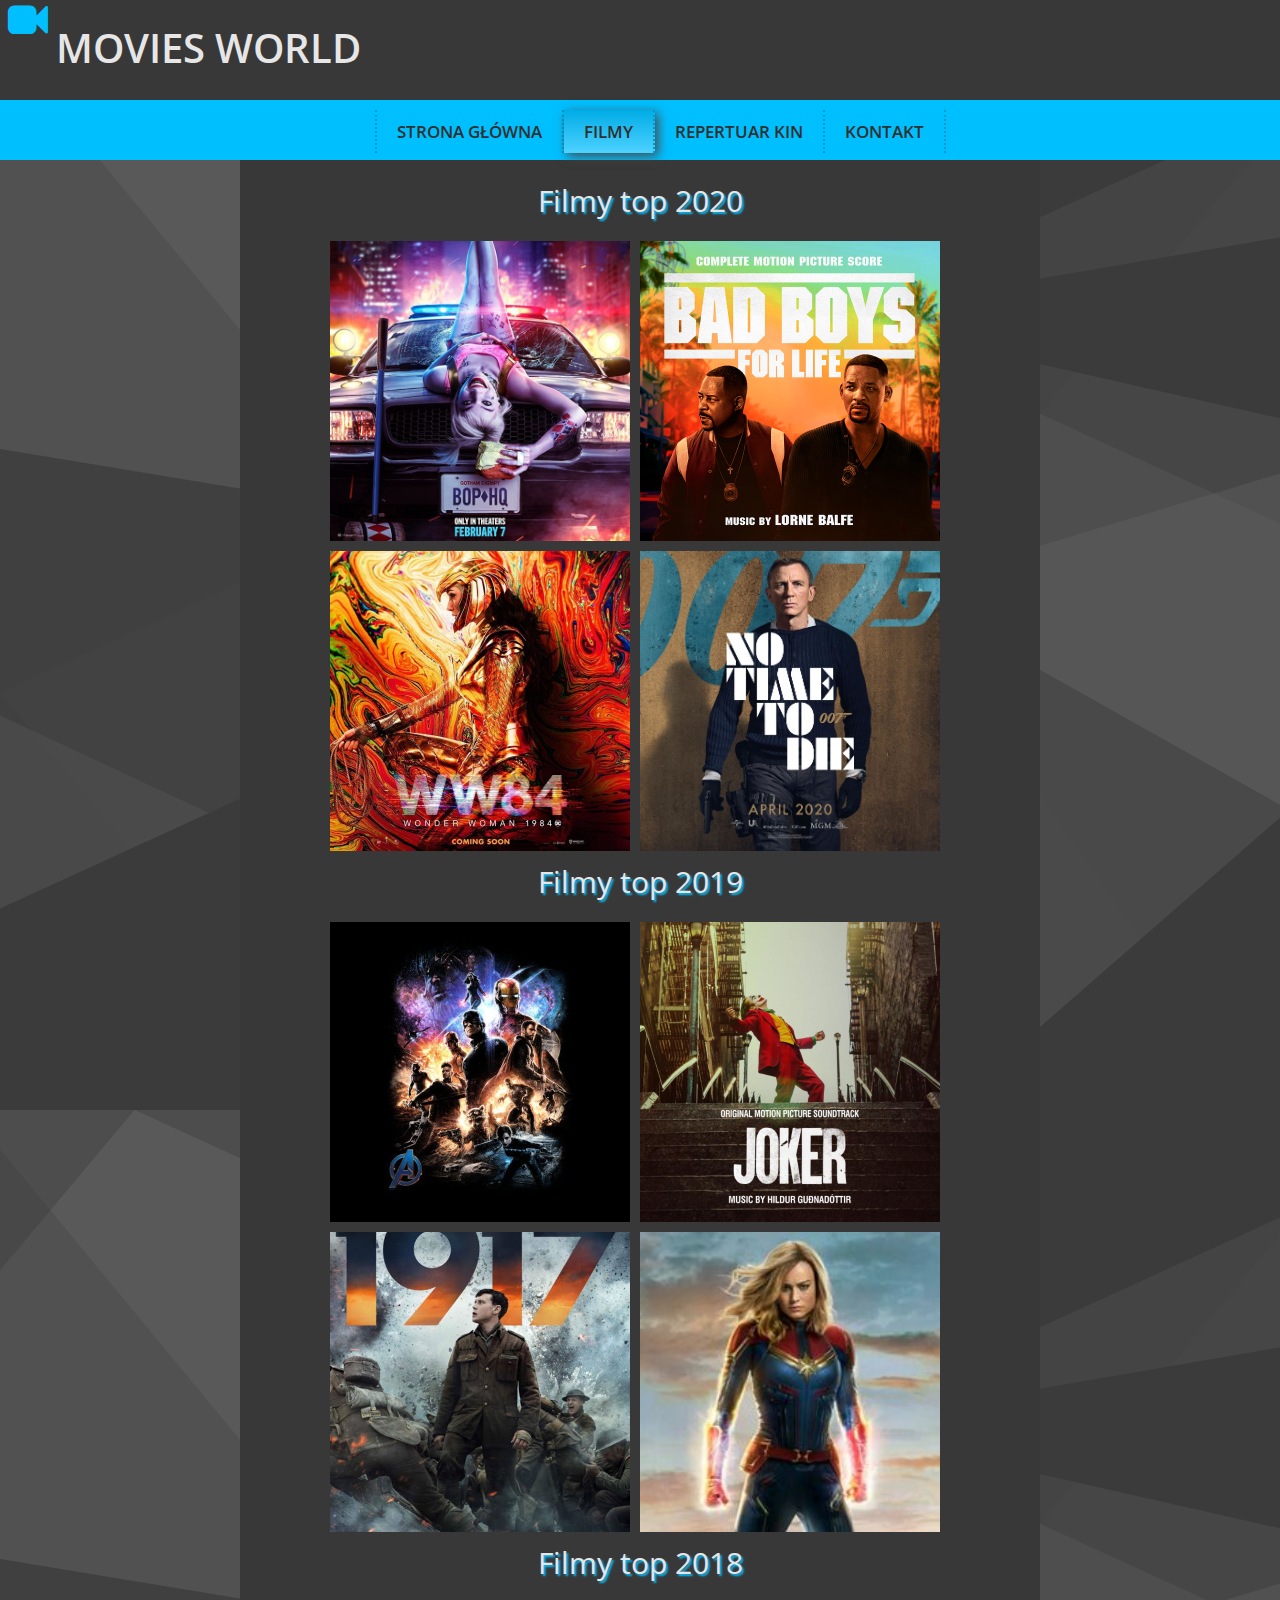
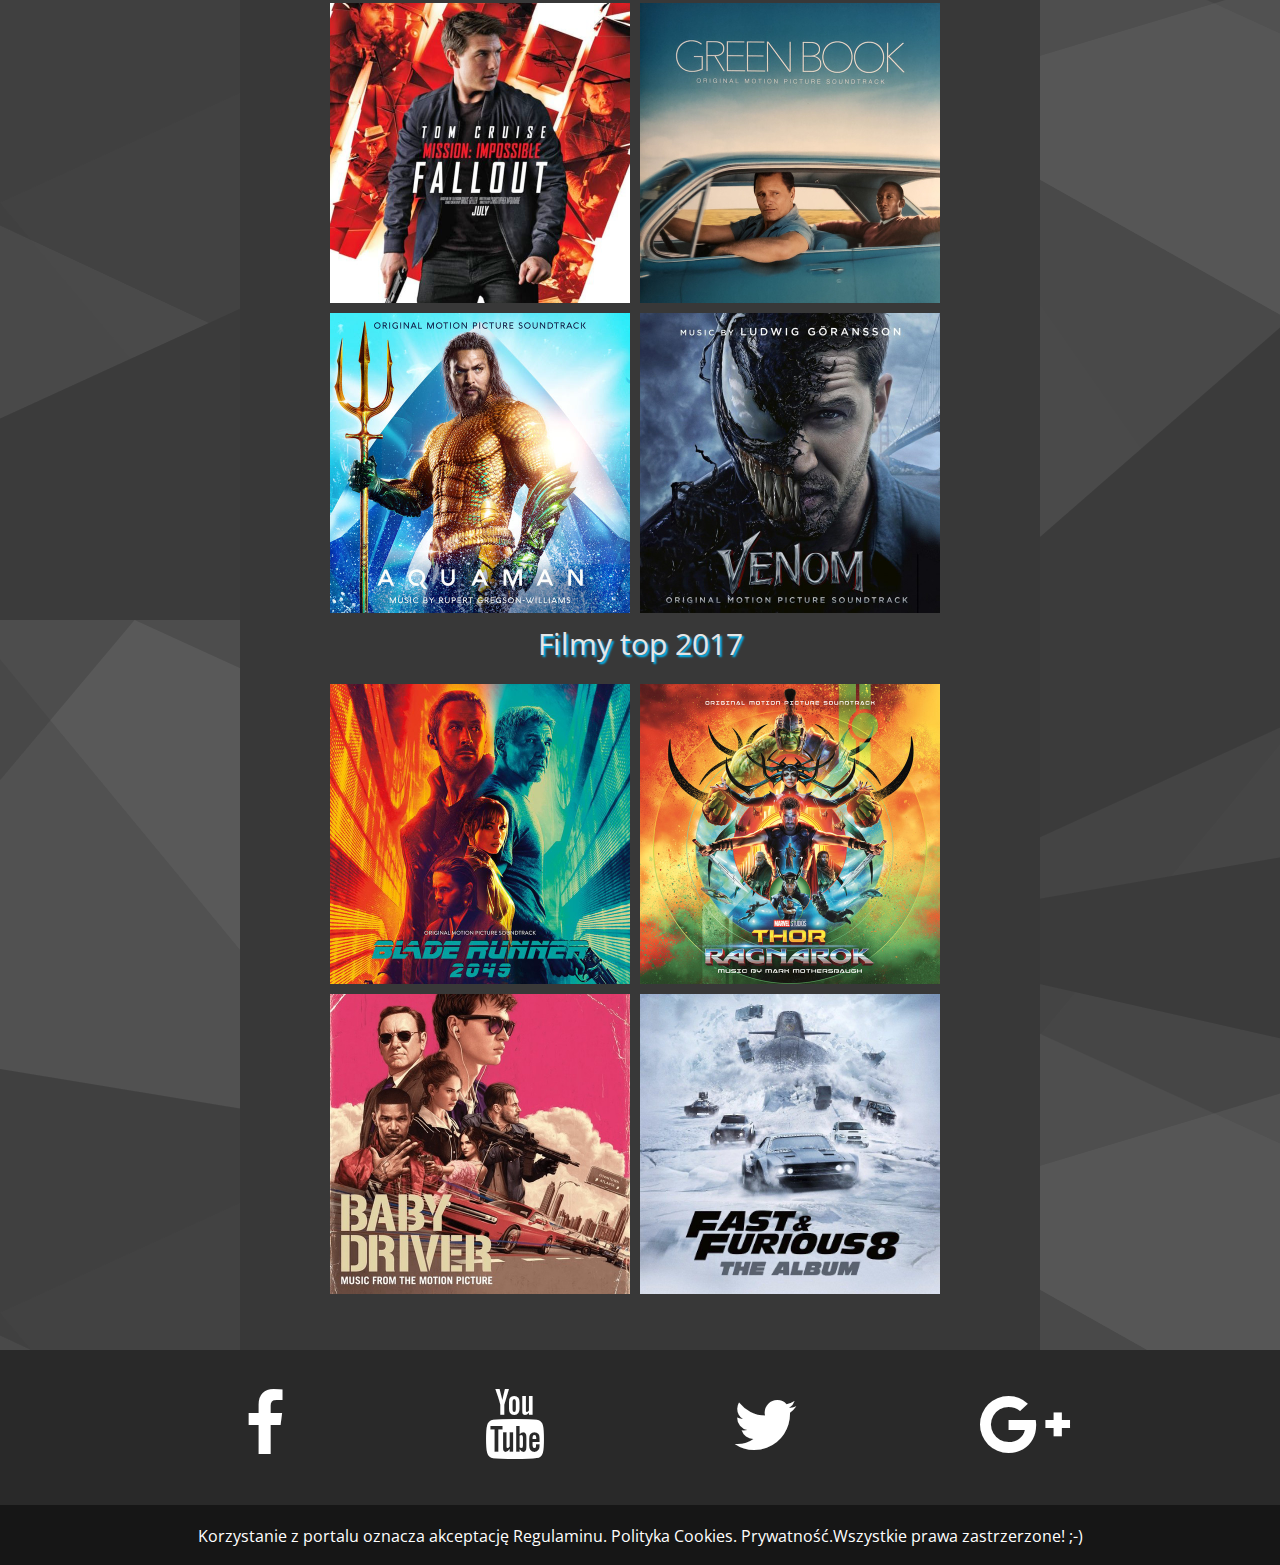
<file: h2.html>
<html>
	<head>
		<link rel="stylesheet" href="css2.css" type="text/css"/>
		<link href="https://fonts.googleapis.com/css?family=Open+Sans&display=swap" rel="stylesheet">
		<link rel="stylesheet" href="css/animate.css">
		<link rel="stylesheet" href="fontello-cd1a3643/css/fontello.css" type="text/css">
		<link rel="stylesheet" href="fontello-a44656e0/css/fontello.css" type="text/css">
		<title>Movies World</title>

	</head>
	<body class="animated slideInLeft">
		<div id="logo">
		<a href="index.html"><div id=cm><i class="icon-videocam"></i></div>
		<div id="tytuł">MOVIES WORLD</div></a></div>
		<div id="nagłówek">
			<ol>
				<li> <a href="index.html">STRONA GŁÓWNA</a></li>
				<li><a href="h2.html">FILMY</a>
					<ul>
						<a href="#2020"><li>Top 2020</li></a>
						<a href="#2019"><li>Top 2019</li></a>
						<a href="#2018"><li>Top 2018</li></a>
						<a href="#2017"><li>Top 2017</li></a>					
					</ul>
				</li>
				<li><a target="_blank" href="https://www.helios.pl/17,Opole/Repertuar/">REPERTUAR KIN</a></li>
				<li><a href="h3.html">KONTAKT</a></li>					
			</ol>
		</div>
		<div id="główne">
			<div id="Kalinka">
				<div class="pulse animated" id="2020">Filmy top 2020</div>
					<div id="link">
						<div id="ggłówne">
							<div class="photo"><a target="_blank" href="https://www.youtube.com/watch?v=zOEWNswr16k"><img src="img/Ptaki.jpg"></a></div>
							<div class="photo"><a  target="_blank"  href="https://www.youtube.com/watch?v=jKCj3XuPG8M"><img src="img/Bad.jpg"></a></div>
							<style class="clear:both;"></style>
							<div class="photo"><a  target="_blank"  href="https://www.youtube.com/watch?v=sfM7_JLk-84"><img src="img/Wonder.jpg"></a></div>
							<div class="photo"><a  target="_blank"  href="https://www.youtube.com/watch?v=r7rcE7bhCFE"><img src="img/No.jpg"></a></div>
							<style class="clear:both;"></style>
						</div>
					</div>
				<div class="pulse animated" id="2019">Filmy top 2019</div>
					<div id="link">
						<div id="ggłówne">
							<div class="photo"><a  target="_blank"  href="https://www.youtube.com/watch?v=93At7cazbB4"><img src="img/Avengers.jpg"></a></div>
							<div class="photo"><a  target="_blank" href="https://www.youtube.com/watch?v=zAGVQLHvwOY"><img src="img/Jocker.jpg"></a></div>
							<div class="photo"><a  target="_blank" href="https://www.youtube.com/watch?v=YqNYrYUiMfg"><img src="img/1917.jpg"></a></div>
							<div class="photo"><a  target="_blank" href="https://www.youtube.com/watch?v=CuhVr4MXKLs"><img src="img/Kapitan.jpg"></a></div>
						</div>
					</div>
				<div class="pulse animated" id="2018">Filmy top 2018</div>
					<div id="link">
						<div id="ggłówne">
							<div class="photo"><a  target="_blank" href="https://www.youtube.com/watch?v=wb49-oV0F78"><img src="img/Tom.jpg"></a></div>
							<div class="photo"><a  target="_blank" href="https://www.youtube.com/watch?v=cnG37IQmd_E&t=31s"><img src="img/Green.jpg"></a></div>
							<div class="photo"><a  target="_blank" href="https://www.youtube.com/watch?v=WDkg3h8PCVU"><img src="img/Aquaman.jpg"></a></div>
							<div class="photo"><a  target="_blank" href="https://www.youtube.com/watch?v=u9Mv98Gr5pY"><img src="img/Venom.jpg"></a></div>
						</div>
					</div>	
				<div class="pulse animated" id="2017">Filmy top 2017</div>
					<div id="link">
						<div id="ggłówne">
							<div class="photo"><a  target="_blank" href="https://www.youtube.com/watch?v=gCcx85zbxz4"><img src="img/Blade.jpg"></a></div>
							<div class="photo"><a  target="_blank" href="https://www.youtube.com/watch?v=ue80QwXMRHg"><img src="img/Thor.jpg"></a></div>
							<div class="photo"><a  target="_blank" href="https://www.youtube.com/watch?v=OXwDhu_-LsM"><img src="img/Baby.jpg"></a></div>		
							<div class="photo"><a  target="_blank" href="https://www.youtube.com/watch?v=8GVFHpf5EYU"><img src="img/Szybcy.jpg"></a></div>
						</div>
					</div>
			</div>
		</div>
		<div id="stopka">
			<div id="swstopce">
				<a  target="_blank" href="https://www.facebook.com/"><div class=fb><i class="icon-facebook"></i></div></a>
				<a  target="_blank" href="https://www.youtube.com/?hl=pl&gl=PL"><div class=yt><i class="icon-youtube"></i></div></a>
				<a  target="_blank" href="https://twitter.com/?lang=pl"><div class=tw><i class="icon-twitter"></i></div></a>
				<a  target="_blank" href="https://aboutme.google.com/u/0/?referer=gplus"><div class=gp	><i class="icon-gplus"></i></div></a>
			</div>
		</div>
		<div id="nstopka"> Korzystanie z portalu oznacza akceptację Regulaminu. Polityka Cookies. Prywatność.Wszystkie prawa zastrzerzone! ;-)</div>
	</body>
</html>
</file>
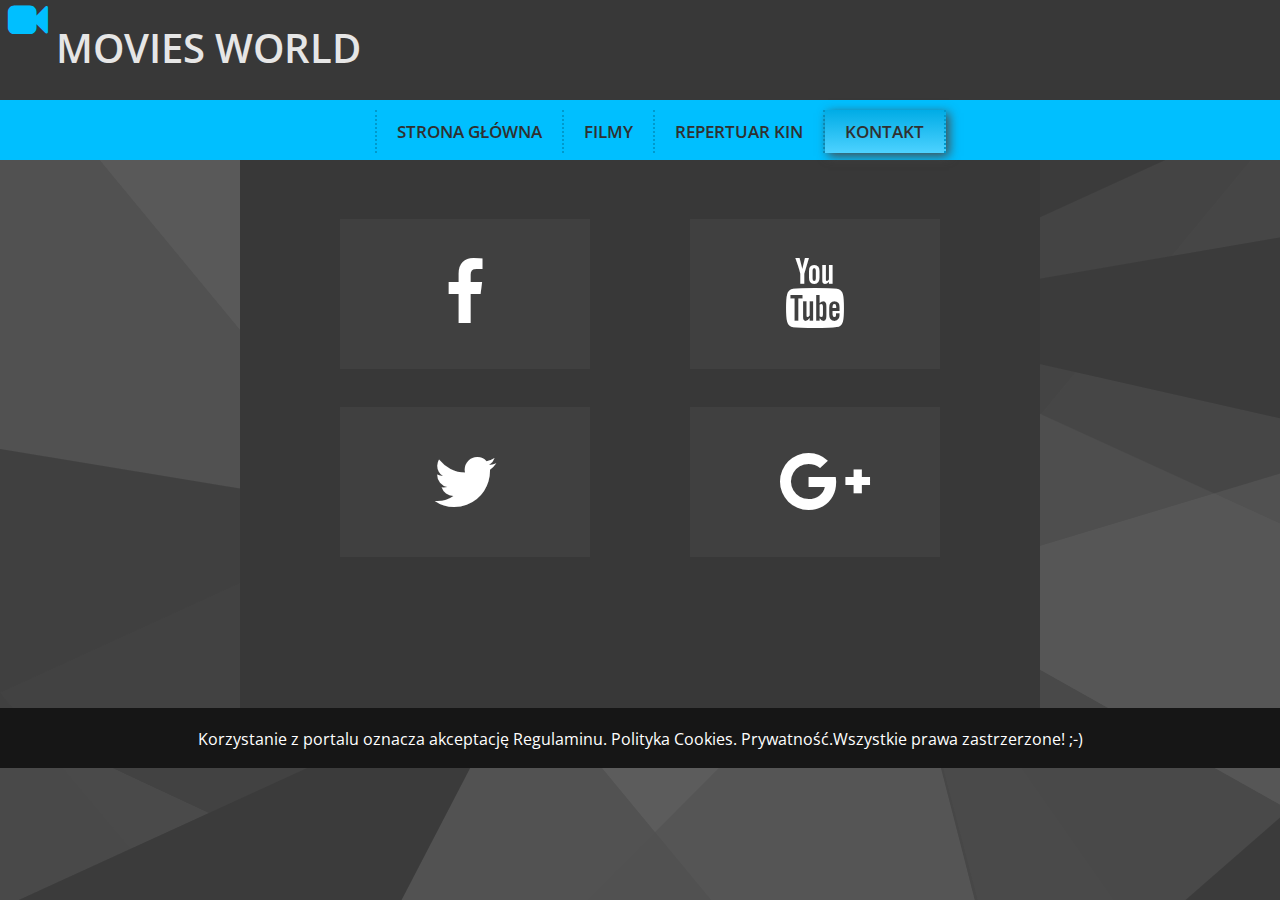
<file: h3.html>
<html>
	<head>
		<link rel="stylesheet" href="css3.css" type="text/css"/>
		<link href="https://fonts.googleapis.com/css?family=Open+Sans&display=swap" rel="stylesheet">
		<link rel="stylesheet" href="css/animate.css">
		<link rel="stylesheet" href="fontello-cd1a3643/css/fontello.css" type="text/css">
		<link rel="stylesheet" href="fontello-a44656e0/css/fontello.css" type="text/css">
		<title>Movies World</title>

	</head>
	<body class="animated slideInLeft">
		<div id="logo">
		<a href="index.html"><div id=cm><i class="icon-videocam"></i></div>
		<div id="tytuł">MOVIES WORLD</div></a></div>
		<div id="nagłówek">
			<ol>
				<li> <a href="index.html">STRONA GŁÓWNA</a></li>
				<li><a href="h2.html">FILMY</a>
					<ul>
						<a href="h2.html#2020"><li>Top 2020</li></a>
						<a href="h2.html#2019"><li>Top 2019</li></a>
						<a href="h2.html#2018"><li>Top 2018</li></a>
						<a href="h2.html#2017"><li>Top 2017</li></a>				
					</ul>
				</li>
				<li><a  target="_blank" href="https://www.helios.pl/17,Opole/Repertuar/">REPERTUAR KIN</a></li>
				<li><a href="h3.html">KONTAKT</a></li>					
			</ol>
		</div>
		<div id="główne">		
			<div id="media">
				<a  target="_blank" href="https://www.facebook.com/"><div class=fb><i class="icon-facebook"></i></div></a>
				<a  target="_blank" href="https://www.youtube.com/?hl=pl&gl=PL"><div class=yt><i class="icon-youtube"></i></div></a>
				<style class="clear:both"></style>
				<a  target="_blank" href="https://twitter.com/?lang=pl"><div class=tw><i class="icon-twitter"></i></div></a>
				<a  target="_blank" href="https://aboutme.google.com/u/0/?referer=gplus"><div class=gp	><i class="icon-gplus"></i></div></a>
			</div>
		</div>
		<div id="nstopka"> Korzystanie z portalu oznacza akceptację Regulaminu. Polityka Cookies. Prywatność.Wszystkie prawa zastrzerzone! ;-)</div>
	</body>
</html>
</file>
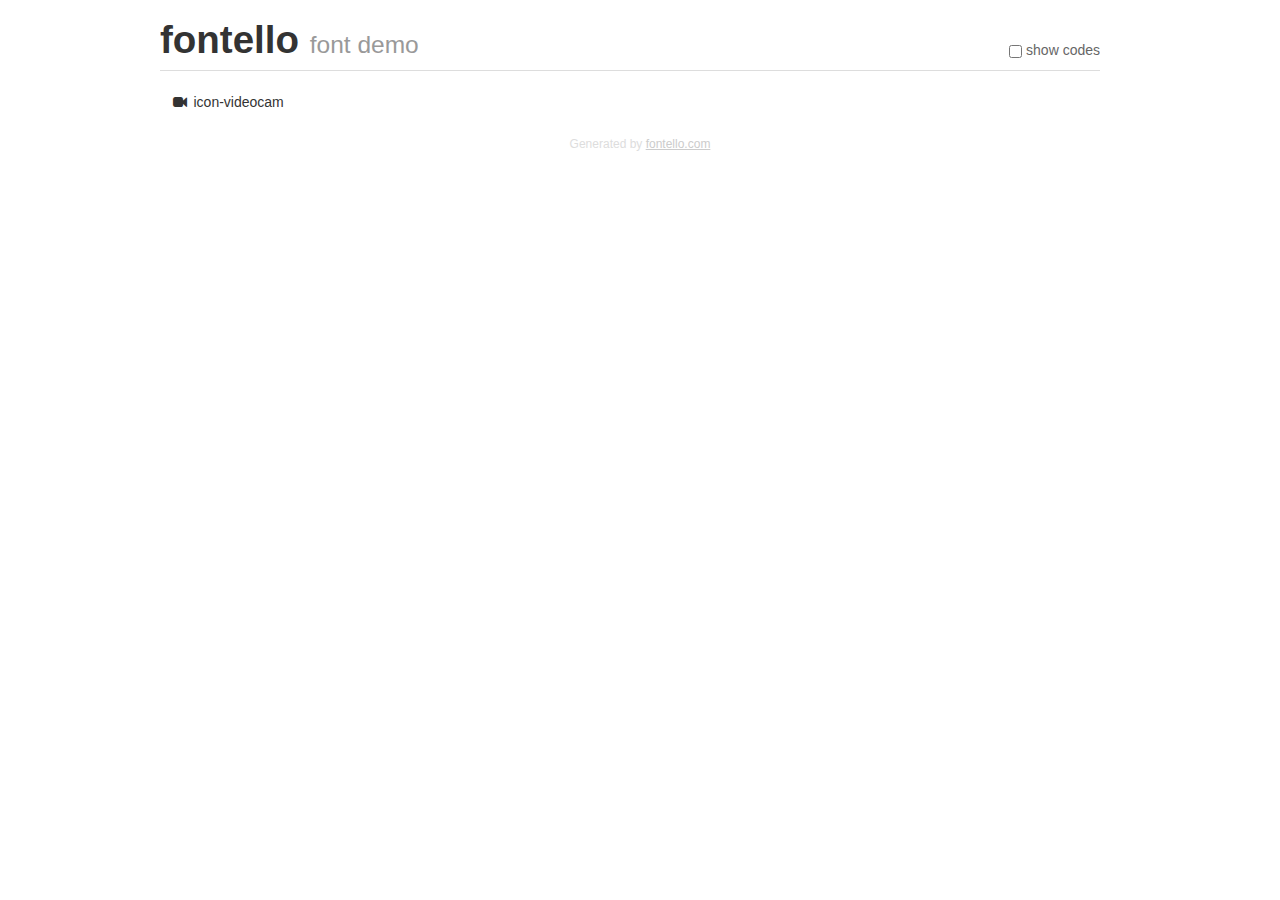
<file: fontello-a44656e0/demo.html>
<!DOCTYPE html>
<html>
  <head><!--[if lt IE 9]><script language="javascript" type="text/javascript" src="//html5shim.googlecode.com/svn/trunk/html5.js"></script><![endif]-->
    <meta charset="UTF-8"><style>/*
 * Bootstrap v2.2.1
 *
 * Copyright 2012 Twitter, Inc
 * Licensed under the Apache License v2.0
 * http://www.apache.org/licenses/LICENSE-2.0
 *
 * Designed and built with all the love in the world @twitter by @mdo and @fat.
 */
.clearfix {
  *zoom: 1;
}
.clearfix:before,
.clearfix:after {
  display: table;
  content: "";
  line-height: 0;
}
.clearfix:after {
  clear: both;
}
html {
  font-size: 100%;
  -webkit-text-size-adjust: 100%;
  -ms-text-size-adjust: 100%;
}
a:focus {
  outline: thin dotted #333;
  outline: 5px auto -webkit-focus-ring-color;
  outline-offset: -2px;
}
a:hover,
a:active {
  outline: 0;
}
button,
input,
select,
textarea {
  margin: 0;
  font-size: 100%;
  vertical-align: middle;
}
button,
input {
  *overflow: visible;
  line-height: normal;
}
button::-moz-focus-inner,
input::-moz-focus-inner {
  padding: 0;
  border: 0;
}
body {
  margin: 0;
  font-family: "Helvetica Neue", Helvetica, Arial, sans-serif;
  font-size: 14px;
  line-height: 20px;
  color: #333;
  background-color: #fff;
}
a {
  color: #08c;
  text-decoration: none;
}
a:hover {
  color: #005580;
  text-decoration: underline;
}
.row {
  margin-left: -20px;
  *zoom: 1;
}
.row:before,
.row:after {
  display: table;
  content: "";
  line-height: 0;
}
.row:after {
  clear: both;
}
[class*="span"] {
  float: left;
  min-height: 1px;
  margin-left: 20px;
}
.container,
.navbar-static-top .container,
.navbar-fixed-top .container,
.navbar-fixed-bottom .container {
  width: 940px;
}
.span12 {
  width: 940px;
}
.span11 {
  width: 860px;
}
.span10 {
  width: 780px;
}
.span9 {
  width: 700px;
}
.span8 {
  width: 620px;
}
.span7 {
  width: 540px;
}
.span6 {
  width: 460px;
}
.span5 {
  width: 380px;
}
.span4 {
  width: 300px;
}
.span3 {
  width: 220px;
}
.span2 {
  width: 140px;
}
.span1 {
  width: 60px;
}
[class*="span"].pull-right,
.row-fluid [class*="span"].pull-right {
  float: right;
}
.container {
  margin-right: auto;
  margin-left: auto;
  *zoom: 1;
}
.container:before,
.container:after {
  display: table;
  content: "";
  line-height: 0;
}
.container:after {
  clear: both;
}
p {
  margin: 0 0 10px;
}
.lead {
  margin-bottom: 20px;
  font-size: 21px;
  font-weight: 200;
  line-height: 30px;
}
small {
  font-size: 85%;
}
h1 {
  margin: 10px 0;
  font-family: inherit;
  font-weight: bold;
  line-height: 20px;
  color: inherit;
  text-rendering: optimizelegibility;
}
h1 small {
  font-weight: normal;
  line-height: 1;
  color: #999;
}
h1 {
  line-height: 40px;
}
h1 {
  font-size: 38.5px;
}
h1 small {
  font-size: 24.5px;
}
body {
  margin-top: 90px;
}
.header {
  position: fixed;
  top: 0;
  left: 50%;
  margin-left: -480px;
  background-color: #fff;
  border-bottom: 1px solid #ddd;
  padding-top: 10px;
  z-index: 10;
}
.footer {
  color: #ddd;
  font-size: 12px;
  text-align: center;
  margin-top: 20px;
}
.footer a {
  color: #ccc;
  text-decoration: underline;
}
.the-icons {
  font-size: 14px;
  line-height: 24px;
}
.switch {
  position: absolute;
  right: 0;
  bottom: 10px;
  color: #666;
}
.switch input {
  margin-right: 0.3em;
}
.codesOn .i-name {
  display: none;
}
.codesOn .i-code {
  display: inline;
}
.i-code {
  display: none;
}
@font-face {
      font-family: 'fontello';
      src: url('./font/fontello.eot?29656680');
      src: url('./font/fontello.eot?29656680#iefix') format('embedded-opentype'),
           url('./font/fontello.woff?29656680') format('woff'),
           url('./font/fontello.ttf?29656680') format('truetype'),
           url('./font/fontello.svg?29656680#fontello') format('svg');
      font-weight: normal;
      font-style: normal;
    }
     
     
    .demo-icon
    {
      font-family: "fontello";
      font-style: normal;
      font-weight: normal;
      speak: none;
     
      display: inline-block;
      text-decoration: inherit;
      width: 1em;
      margin-right: .2em;
      text-align: center;
      /* opacity: .8; */
     
      /* For safety - reset parent styles, that can break glyph codes*/
      font-variant: normal;
      text-transform: none;
     
      /* fix buttons height, for twitter bootstrap */
      line-height: 1em;
     
      /* Animation center compensation - margins should be symmetric */
      /* remove if not needed */
      margin-left: .2em;
     
      /* You can be more comfortable with increased icons size */
      /* font-size: 120%; */
     
      /* Font smoothing. That was taken from TWBS */
      -webkit-font-smoothing: antialiased;
      -moz-osx-font-smoothing: grayscale;
     
      /* Uncomment for 3D effect */
      /* text-shadow: 1px 1px 1px rgba(127, 127, 127, 0.3); */
    }
     </style>
    <link rel="stylesheet" href="css/animation.css"><!--[if IE 7]><link rel="stylesheet" href="css/" + font.fontname + "-ie7.css"><![endif]-->
    <script>
      function toggleCodes(on) {
        var obj = document.getElementById('icons');
      
        if (on) {
          obj.className += ' codesOn';
        } else {
          obj.className = obj.className.replace(' codesOn', '');
        }
      }
      
    </script>
  </head>
  <body>
    <div class="container header">
      <h1>fontello <small>font demo</small></h1>
      <label class="switch">
        <input type="checkbox" onclick="toggleCodes(this.checked)">show codes
      </label>
    </div>
    <div class="container" id="icons">
      <div class="row">
        <div class="the-icons span3" title="Code: 0xe801"><i class="demo-icon icon-videocam">&#xe801;</i> <span class="i-name">icon-videocam</span><span class="i-code">0xe801</span></div>
      </div>
    </div>
    <div class="container footer">Generated by <a href="http://fontello.com">fontello.com</a></div>
  </body>
</html>
</file>
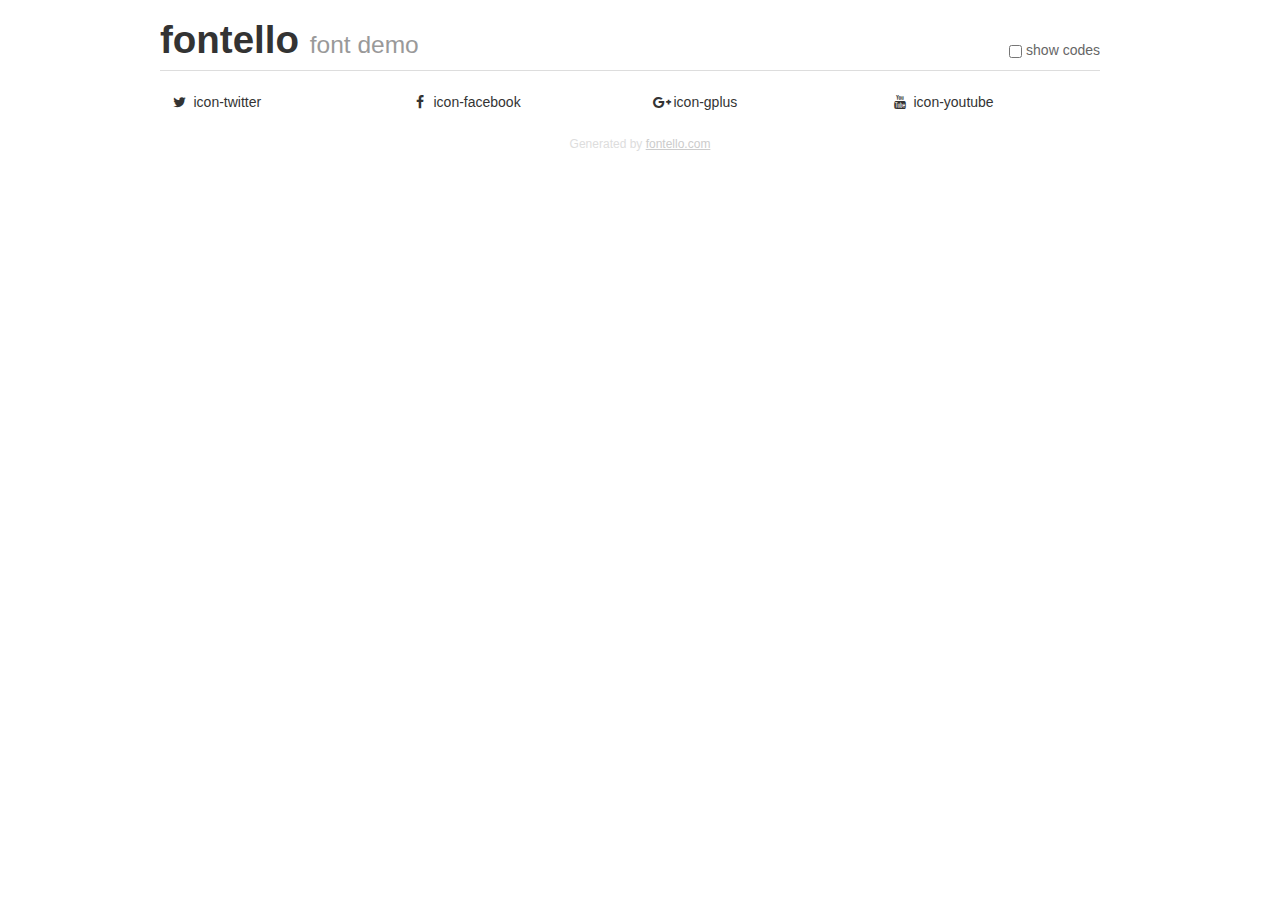
<file: fontello-cd1a3643/demo.html>
<!DOCTYPE html>
<html>
  <head><!--[if lt IE 9]><script language="javascript" type="text/javascript" src="//html5shim.googlecode.com/svn/trunk/html5.js"></script><![endif]-->
    <meta charset="UTF-8"><style>/*
 * Bootstrap v2.2.1
 *
 * Copyright 2012 Twitter, Inc
 * Licensed under the Apache License v2.0
 * http://www.apache.org/licenses/LICENSE-2.0
 *
 * Designed and built with all the love in the world @twitter by @mdo and @fat.
 */
.clearfix {
  *zoom: 1;
}
.clearfix:before,
.clearfix:after {
  display: table;
  content: "";
  line-height: 0;
}
.clearfix:after {
  clear: both;
}
html {
  font-size: 100%;
  -webkit-text-size-adjust: 100%;
  -ms-text-size-adjust: 100%;
}
a:focus {
  outline: thin dotted #333;
  outline: 5px auto -webkit-focus-ring-color;
  outline-offset: -2px;
}
a:hover,
a:active {
  outline: 0;
}
button,
input,
select,
textarea {
  margin: 0;
  font-size: 100%;
  vertical-align: middle;
}
button,
input {
  *overflow: visible;
  line-height: normal;
}
button::-moz-focus-inner,
input::-moz-focus-inner {
  padding: 0;
  border: 0;
}
body {
  margin: 0;
  font-family: "Helvetica Neue", Helvetica, Arial, sans-serif;
  font-size: 14px;
  line-height: 20px;
  color: #333;
  background-color: #fff;
}
a {
  color: #08c;
  text-decoration: none;
}
a:hover {
  color: #005580;
  text-decoration: underline;
}
.row {
  margin-left: -20px;
  *zoom: 1;
}
.row:before,
.row:after {
  display: table;
  content: "";
  line-height: 0;
}
.row:after {
  clear: both;
}
[class*="span"] {
  float: left;
  min-height: 1px;
  margin-left: 20px;
}
.container,
.navbar-static-top .container,
.navbar-fixed-top .container,
.navbar-fixed-bottom .container {
  width: 940px;
}
.span12 {
  width: 940px;
}
.span11 {
  width: 860px;
}
.span10 {
  width: 780px;
}
.span9 {
  width: 700px;
}
.span8 {
  width: 620px;
}
.span7 {
  width: 540px;
}
.span6 {
  width: 460px;
}
.span5 {
  width: 380px;
}
.span4 {
  width: 300px;
}
.span3 {
  width: 220px;
}
.span2 {
  width: 140px;
}
.span1 {
  width: 60px;
}
[class*="span"].pull-right,
.row-fluid [class*="span"].pull-right {
  float: right;
}
.container {
  margin-right: auto;
  margin-left: auto;
  *zoom: 1;
}
.container:before,
.container:after {
  display: table;
  content: "";
  line-height: 0;
}
.container:after {
  clear: both;
}
p {
  margin: 0 0 10px;
}
.lead {
  margin-bottom: 20px;
  font-size: 21px;
  font-weight: 200;
  line-height: 30px;
}
small {
  font-size: 85%;
}
h1 {
  margin: 10px 0;
  font-family: inherit;
  font-weight: bold;
  line-height: 20px;
  color: inherit;
  text-rendering: optimizelegibility;
}
h1 small {
  font-weight: normal;
  line-height: 1;
  color: #999;
}
h1 {
  line-height: 40px;
}
h1 {
  font-size: 38.5px;
}
h1 small {
  font-size: 24.5px;
}
body {
  margin-top: 90px;
}
.header {
  position: fixed;
  top: 0;
  left: 50%;
  margin-left: -480px;
  background-color: #fff;
  border-bottom: 1px solid #ddd;
  padding-top: 10px;
  z-index: 10;
}
.footer {
  color: #ddd;
  font-size: 12px;
  text-align: center;
  margin-top: 20px;
}
.footer a {
  color: #ccc;
  text-decoration: underline;
}
.the-icons {
  font-size: 14px;
  line-height: 24px;
}
.switch {
  position: absolute;
  right: 0;
  bottom: 10px;
  color: #666;
}
.switch input {
  margin-right: 0.3em;
}
.codesOn .i-name {
  display: none;
}
.codesOn .i-code {
  display: inline;
}
.i-code {
  display: none;
}
@font-face {
      font-family: 'fontello';
      src: url('./font/fontello.eot?36649762');
      src: url('./font/fontello.eot?36649762#iefix') format('embedded-opentype'),
           url('./font/fontello.woff?36649762') format('woff'),
           url('./font/fontello.ttf?36649762') format('truetype'),
           url('./font/fontello.svg?36649762#fontello') format('svg');
      font-weight: normal;
      font-style: normal;
    }
     
     
    .demo-icon
    {
      font-family: "fontello";
      font-style: normal;
      font-weight: normal;
      speak: none;
     
      display: inline-block;
      text-decoration: inherit;
      width: 1em;
      margin-right: .2em;
      text-align: center;
      /* opacity: .8; */
     
      /* For safety - reset parent styles, that can break glyph codes*/
      font-variant: normal;
      text-transform: none;
     
      /* fix buttons height, for twitter bootstrap */
      line-height: 1em;
     
      /* Animation center compensation - margins should be symmetric */
      /* remove if not needed */
      margin-left: .2em;
     
      /* You can be more comfortable with increased icons size */
      /* font-size: 120%; */
     
      /* Font smoothing. That was taken from TWBS */
      -webkit-font-smoothing: antialiased;
      -moz-osx-font-smoothing: grayscale;
     
      /* Uncomment for 3D effect */
      /* text-shadow: 1px 1px 1px rgba(127, 127, 127, 0.3); */
    }
     </style>
    <link rel="stylesheet" href="css/animation.css"><!--[if IE 7]><link rel="stylesheet" href="css/" + font.fontname + "-ie7.css"><![endif]-->
    <script>
      function toggleCodes(on) {
        var obj = document.getElementById('icons');
      
        if (on) {
          obj.className += ' codesOn';
        } else {
          obj.className = obj.className.replace(' codesOn', '');
        }
      }
      
    </script>
  </head>
  <body>
    <div class="container header">
      <h1>fontello <small>font demo</small></h1>
      <label class="switch">
        <input type="checkbox" onclick="toggleCodes(this.checked)">show codes
      </label>
    </div>
    <div class="container" id="icons">
      <div class="row">
        <div class="the-icons span3" title="Code: 0xf099"><i class="demo-icon icon-twitter">&#xf099;</i> <span class="i-name">icon-twitter</span><span class="i-code">0xf099</span></div>
        <div class="the-icons span3" title="Code: 0xf09a"><i class="demo-icon icon-facebook">&#xf09a;</i> <span class="i-name">icon-facebook</span><span class="i-code">0xf09a</span></div>
        <div class="the-icons span3" title="Code: 0xf0d5"><i class="demo-icon icon-gplus">&#xf0d5;</i> <span class="i-name">icon-gplus</span><span class="i-code">0xf0d5</span></div>
        <div class="the-icons span3" title="Code: 0xf167"><i class="demo-icon icon-youtube">&#xf167;</i> <span class="i-name">icon-youtube</span><span class="i-code">0xf167</span></div>
      </div>
    </div>
    <div class="container footer">Generated by <a href="http://fontello.com">fontello.com</a></div>
  </body>
</html>
</file>
<file: css2.css>
@keyframes camera
{
	0%
	{
		margin-top:28px;
		margin-left:0px;
	}
	100%
	{
		margin-top:28px;
		margin-left:500px;	
	}
}

body
{
	background-image:url(img/tlo-szare.png);
	margin:0%;
	font-family: 'Open Sans', sans-serif;
}

#logo
{
	background-color:#383838;
	width:100%;
	height:100px;
	font-size:40px;
}

#tytuł
{
	float:left;
	font-weight:600;
	color:#e6e6e6;
	margin-top:20px;
}

#cm
{
	color:#00bfff;
	float:left;
	animation-name:camera;
	animation-duration:1.5s;
	animation-delay: 0.5s;
	animation-timing-function: ease-in-out;
	animation-fill-mode: forwards;
}

#nagłówek
{
	color:#303030;
	width:100%;
	background-color:#00bfff;
	font-size:17px;
	font-weight:600;
	text-align:center;
	position: sticky;
	top: 0;
	z-index:10000;
}

ol
{
	list-style-type:none;	
	display:inline-block;
	margin-top:10px;
	margin-bottom:10px;
	height: 40px;
}

ol > li
{
	float:left;
	border-right:2px dotted #0099cc;
	padding-top:10px;
	padding-bottom:10px;
}

ol>li>a
{
	color:#303030;
	text-decoration:none;	
	padding-right:20px;
	padding-left:20px;
}

ol>li:first-child
{
	border-left:2px dotted #0099cc;
}

ol>li>ul>li:first-child
{
	margin-top:15px;
	border-top:none;
}

ol>li:hover
{
	
	box-shadow: 3px 3px 10px #494949;
	background: linear-gradient(#00ace6, #4dd2ff);
}
ol>li:nth-child(2)
{	
	box-shadow: 3px 3px 10px #494949;
	background: linear-gradient(#00ace6, #4dd2ff);
}

ol>li>ul
{
	list-style-type:none;
	text-align:center;
	padding:0;
	transition-duration:400ms;
	visibility:hidden;
    transform-origin:50% 0;
    transform:scaleY(0);
	border-right:none;
	position: absolute;
}

ol>li:nth-child(2)>ul
{
	width:90px;
}

ol>li:nth-child(3)>ul
{
	width:105px;
}

ol>li:hover>ul
{
	visibility:visible;
	transform:scaleY(1);
}

ol>li>ul>a
{
	text-decoration:none;
	color:#303030;
}

ol>li>ul li
{
	list-style-type:none;
	background-color:#00bfff;
	border-top:2px dotted #00ace6;
	border-right:none;
}

ol>li>ul li:hover
{
	box-shadow: 3px 3px 10px #494949;
	background: linear-gradient(#00ace6, #4dd2ff);
	border-top:none;
	padding-top:2px;
}

.photo
{
	width:300px;
	height:300px;
	overflow:hidden;
	float:left;
	margin-left:10px;
	margin-top:10px;
}
.photo img
{
	transition:transform 0.5s ease-in-out;
}
.photo:hover img
{
	transform:scale(1.15);
}

#główne
{
	background-color:#383838;
	height:2780px;
	width:800px;
	margin-left:auto;
	margin-right:auto;
	color:e6e6e6;
	font-size:30px;
	text-align:center;
	padding-top:10px;
	text-shadow: 2px 2px 2px #00bfff;
}

.pulse {
	animation-duration: 3s;
	animation-delay: 1s;
	animation-iteration-count: infinite;
	margin-top:10px;
	margin-bottom:10px;
}


#stopka
{
	height:155px;
	width:100%;
	background-color:#292929;
	text-align:center;
}

{
	text-decoration:none;
	color:white;
}
#Kalinka img
{
	width:300px;
}

#ggłówne
{
	margin-left:80px;
	width:620px;
	height:620px;
}

#swstopce
{
	margin-left:auto;
	margin-right:auto;
	width:1000px;
}

.fb
{
	float:left;
	width:250px;
	height:155px;
	text-decoration:none;
	color:white;
}
.fb:hover
{
	background-color:#4668b3;
}

.yt
{
	float:left;
	width:250px;
	height:155px;
	text-decoration:none;
	color:white;
}
.yt:hover
{
	background-color:#d94348;
}

.tw
{
	float:left;
	width:250px;
	height:155px;
	text-decoration:none;
	color:white;
}
.tw:hover
{
	background-color:#3095d3;
}

.gp
{
	float:left;
	width:250px;
	height:155px;
	text-decoration:none;
	color:white;
}
.gp:hover
{
	background-color:#d95333;
}

#nstopka
{
	height:40px;
	width:100%;
	background-color:#161616;
	color:#ffffff;
	text-align:center;
	padding-top:20px;
}
</file>
<file: fontello-cd1a3643/css/fontello.css>
@font-face {
  font-family: 'fontello';
  src: url('../font/fontello.eot?95689840');
  src: url('../font/fontello.eot?95689840#iefix') format('embedded-opentype'),
       url('../font/fontello.woff2?95689840') format('woff2'),
       url('../font/fontello.woff?95689840') format('woff'),
       url('../font/fontello.ttf?95689840') format('truetype'),
       url('../font/fontello.svg?95689840#fontello') format('svg');
  font-weight: normal;
  font-style: normal;
}
/* Chrome hack: SVG is rendered more smooth in Windozze. 100% magic, uncomment if you need it. */
/* Note, that will break hinting! In other OS-es font will be not as sharp as it could be */
/*
@media screen and (-webkit-min-device-pixel-ratio:0) {
  @font-face {
    font-family: 'fontello';
    src: url('../font/fontello.svg?95689840#fontello') format('svg');
  }
}
*/
 
 [class^="icon-"]:before, [class*=" icon-"]:before {
  font-family: "fontello";
  font-style: normal;
  font-weight: normal;
  speak: none;
 
  display: inline-block;
  text-decoration: inherit;
  width: 1em;
  margin-right: .2em;
  text-align: center;
  /* opacity: .8; */
 
  /* For safety - reset parent styles, that can break glyph codes*/
  font-variant: normal;
  text-transform: none;
 
  /* fix buttons height, for twitter bootstrap */
  line-height: 1em;
 
  /* Animation center compensation - margins should be symmetric */
  /* remove if not needed */
  margin-left: .2em;
 
  /* you can be more comfortable with increased icons size */
  /* font-size: 120%; */
 
  /* Font smoothing. That was taken from TWBS */
  -webkit-font-smoothing: antialiased;
  -moz-osx-font-smoothing: grayscale;
 
  /* Uncomment for 3D effect */
  /* text-shadow: 1px 1px 1px rgba(127, 127, 127, 0.3); */
}
 
.icon-twitter:before { content: '\f099'; font-size:70px; margin-top:40px;	} /* '' */
.icon-facebook:before { content: '\f09a'; font-size:70px; margin-top:40px;} /* '' */
.icon-gplus:before { content: '\f0d5'; font-size:70px; margin-top:40px;} /* '' */
.icon-youtube:before { content: '\f167'; font-size:70px; margin-top:40px;} /* '' */
</file>
<file: fontello-a44656e0/css/fontello.css>
@font-face {
  font-family: 'fontello';
  src: url('../font/fontello.eot?12128511');
  src: url('../font/fontello.eot?12128511#iefix') format('embedded-opentype'),
       url('../font/fontello.woff2?12128511') format('woff2'),
       url('../font/fontello.woff?12128511') format('woff'),
       url('../font/fontello.ttf?12128511') format('truetype'),
       url('../font/fontello.svg?12128511#fontello') format('svg');
  font-weight: normal;
  font-style: normal;
}
/* Chrome hack: SVG is rendered more smooth in Windozze. 100% magic, uncomment if you need it. */
/* Note, that will break hinting! In other OS-es font will be not as sharp as it could be */
/*
@media screen and (-webkit-min-device-pixel-ratio:0) {
  @font-face {
    font-family: 'fontello';
    src: url('../font/fontello.svg?12128511#fontello') format('svg');
  }
}
*/
 
 [class^="icon-"]:before, [class*=" icon-"]:before {
  font-family: "fontello";
  font-style: normal;
  font-weight: normal;
  speak: none;
 
  display: inline-block;
  text-decoration: inherit;
  width: 1em;
  margin-right: .2em;
  text-align: center;
  /* opacity: .8; */
 
  /* For safety - reset parent styles, that can break glyph codes*/
  font-variant: normal;
  text-transform: none;
 
  /* fix buttons height, for twitter bootstrap */
  line-height: 1em;
 
  /* Animation center compensation - margins should be symmetric */
  /* remove if not needed */
  margin-left: .2em;
 
  /* you can be more comfortable with increased icons size */
  /* font-size: 120%; */
 
  /* Font smoothing. That was taken from TWBS */
  -webkit-font-smoothing: antialiased;
  -moz-osx-font-smoothing: grayscale;
 
  /* Uncomment for 3D effect */
  /* text-shadow: 1px 1px 1px rgba(127, 127, 127, 0.3); */
}
 
.icon-videocam:before { content: '\e801'; } /* '' */
</file>
<file: css3.css>
@keyframes camera
{
	0%
	{
		margin-top:28px;
		margin-left:0px;
	}
	100%
	{
		margin-top:28px;
		margin-left:500px;	
	}
}

body
{
	background-image:url(img/tlo-szare.png);
	margin:0%;
	font-family: 'Open Sans', sans-serif;
}

#logo
{
	background-color:#383838;
	width:100%;
	height:100px;
	font-size:40px;
}

#tytuł
{
	float:left;
	font-weight:600;
	color:#e6e6e6;
	margin-top:20px;
}

#cm
{
	color:#00bfff;
	float:left;
	animation-name:camera;
	animation-duration:1.5s;
	animation-delay: 0.5s;
	animation-timing-function: ease-in-out;
	animation-fill-mode: forwards;
}

#nagłówek
{
	color:#303030;
	width:100%;
	background-color:#00bfff;
	font-size:17px;
	font-weight:600;
	text-align:center;
	position: sticky;
	top: 0;
	z-index:10000;
}

ol
{
	list-style-type:none;	
	display:inline-block;
	margin-top:10px;
	margin-bottom:10px;
	height: 40px;
}

ol > li
{
	float:left;
	border-right:2px dotted #0099cc;
	padding-top:10px;
	padding-bottom:10px;
}

ol>li>a
{
	color:#303030;
	text-decoration:none;	
	padding-right:20px;
	padding-left:20px;
}

ol>li:first-child
{
	border-left:2px dotted #0099cc;
}

ol>li>ul>li:first-child
{
	margin-top:15px;
	border-top:none;
}

ol>li:hover
{
	
	box-shadow: 3px 3px 10px #494949;
	background: linear-gradient(#00ace6, #4dd2ff);
}
ol>li:nth-child(4)
{	
	box-shadow: 3px 3px 10px #494949;
	background: linear-gradient(#00ace6, #4dd2ff);
}

ol>li>ul
{
	list-style-type:none;
	text-align:center;
	padding:0;
	transition-duration:400ms;
	visibility:hidden;
    transform-origin:50% 0;
    transform:scaleY(0);
	border-right:none;
	position: absolute;
}

ol>li:nth-child(2)>ul
{
	width:90px;
}

ol>li:nth-child(3)>ul
{
	width:105px;
}

ol>li:hover>ul
{
	visibility:visible;
	transform:scaleY(1);
}

ol>li>ul>a
{
	text-decoration:none;
	color:#303030;
}

ol>li>ul li
{
	list-style-type:none;
	background-color:#00bfff;
	border-top:2px dotted #00ace6;
	border-right:none;
}

ol>li>ul li:hover
{
	box-shadow: 3px 3px 10px #494949;
	background: linear-gradient(#00ace6, #4dd2ff);
	border-top:none;
	padding-top:2px;
}

#główne
{
	background-color:#383838;
	height:548px;
	width:800px;
	margin-left:auto;
	margin-right:auto;
	color:e6e6e6;
	font-size:30px;
	text-align:center;
}
#media
{
	padding-top:20px;
}
.fb
{
	float:left;
	width:250px;
	height:150px;
	text-decoration:none;
	color:white;
	margin-left:100px;
	margin-top:39px;
	background-color:#404040;
}
.fb:hover
{
	background-color:#4668b3;
}

.yt
{
	float:left;
	width:250px;
	height:150px;
	text-decoration:none;
	color:white;
	margin-left:100px;
	margin-top:39px;
	background-color:#404040;
}
.yt:hover
{
	background-color:#d94348;
}

.gp
{
	float:left;
	width:250px;
	height:150px;
	text-decoration:none;
	color:white;
	margin-left:100px;
	margin-top:38px;
	background-color:#404040;
}
.gp:hover
{
	background-color:#d95333;
}

.tw
{
	float:left;
	width:250px;
	height:150px;
	text-decoration:none;
	color:white;
	margin-left:100px;
	margin-top:38px;
	background-color:#404040;
}
.tw:hover
{
	background-color:#3095d3;
}

#nstopka
{
	height:40px;
	width:100%;
	background-color:#161616;
	color:#ffffff;
	text-align:center;
	padding-top:20px;
	clear:both;
}
</file>
<file: fontello-a44656e0/css/animation.css>
/*
   Animation example, for spinners
*/
.animate-spin {
  -moz-animation: spin 2s infinite linear;
  -o-animation: spin 2s infinite linear;
  -webkit-animation: spin 2s infinite linear;
  animation: spin 2s infinite linear;
  display: inline-block;
}
@-moz-keyframes spin {
  0% {
    -moz-transform: rotate(0deg);
    -o-transform: rotate(0deg);
    -webkit-transform: rotate(0deg);
    transform: rotate(0deg);
  }

  100% {
    -moz-transform: rotate(359deg);
    -o-transform: rotate(359deg);
    -webkit-transform: rotate(359deg);
    transform: rotate(359deg);
  }
}
@-webkit-keyframes spin {
  0% {
    -moz-transform: rotate(0deg);
    -o-transform: rotate(0deg);
    -webkit-transform: rotate(0deg);
    transform: rotate(0deg);
  }

  100% {
    -moz-transform: rotate(359deg);
    -o-transform: rotate(359deg);
    -webkit-transform: rotate(359deg);
    transform: rotate(359deg);
  }
}
@-o-keyframes spin {
  0% {
    -moz-transform: rotate(0deg);
    -o-transform: rotate(0deg);
    -webkit-transform: rotate(0deg);
    transform: rotate(0deg);
  }

  100% {
    -moz-transform: rotate(359deg);
    -o-transform: rotate(359deg);
    -webkit-transform: rotate(359deg);
    transform: rotate(359deg);
  }
}
@-ms-keyframes spin {
  0% {
    -moz-transform: rotate(0deg);
    -o-transform: rotate(0deg);
    -webkit-transform: rotate(0deg);
    transform: rotate(0deg);
  }

  100% {
    -moz-transform: rotate(359deg);
    -o-transform: rotate(359deg);
    -webkit-transform: rotate(359deg);
    transform: rotate(359deg);
  }
}
@keyframes spin {
  0% {
    -moz-transform: rotate(0deg);
    -o-transform: rotate(0deg);
    -webkit-transform: rotate(0deg);
    transform: rotate(0deg);
  }

  100% {
    -moz-transform: rotate(359deg);
    -o-transform: rotate(359deg);
    -webkit-transform: rotate(359deg);
    transform: rotate(359deg);
  }
}
</file>
<file: fontello-cd1a3643/css/animation.css>
/*
   Animation example, for spinners
*/
.animate-spin {
  -moz-animation: spin 2s infinite linear;
  -o-animation: spin 2s infinite linear;
  -webkit-animation: spin 2s infinite linear;
  animation: spin 2s infinite linear;
  display: inline-block;
}
@-moz-keyframes spin {
  0% {
    -moz-transform: rotate(0deg);
    -o-transform: rotate(0deg);
    -webkit-transform: rotate(0deg);
    transform: rotate(0deg);
  }

  100% {
    -moz-transform: rotate(359deg);
    -o-transform: rotate(359deg);
    -webkit-transform: rotate(359deg);
    transform: rotate(359deg);
  }
}
@-webkit-keyframes spin {
  0% {
    -moz-transform: rotate(0deg);
    -o-transform: rotate(0deg);
    -webkit-transform: rotate(0deg);
    transform: rotate(0deg);
  }

  100% {
    -moz-transform: rotate(359deg);
    -o-transform: rotate(359deg);
    -webkit-transform: rotate(359deg);
    transform: rotate(359deg);
  }
}
@-o-keyframes spin {
  0% {
    -moz-transform: rotate(0deg);
    -o-transform: rotate(0deg);
    -webkit-transform: rotate(0deg);
    transform: rotate(0deg);
  }

  100% {
    -moz-transform: rotate(359deg);
    -o-transform: rotate(359deg);
    -webkit-transform: rotate(359deg);
    transform: rotate(359deg);
  }
}
@-ms-keyframes spin {
  0% {
    -moz-transform: rotate(0deg);
    -o-transform: rotate(0deg);
    -webkit-transform: rotate(0deg);
    transform: rotate(0deg);
  }

  100% {
    -moz-transform: rotate(359deg);
    -o-transform: rotate(359deg);
    -webkit-transform: rotate(359deg);
    transform: rotate(359deg);
  }
}
@keyframes spin {
  0% {
    -moz-transform: rotate(0deg);
    -o-transform: rotate(0deg);
    -webkit-transform: rotate(0deg);
    transform: rotate(0deg);
  }

  100% {
    -moz-transform: rotate(359deg);
    -o-transform: rotate(359deg);
    -webkit-transform: rotate(359deg);
    transform: rotate(359deg);
  }
}
</file>
